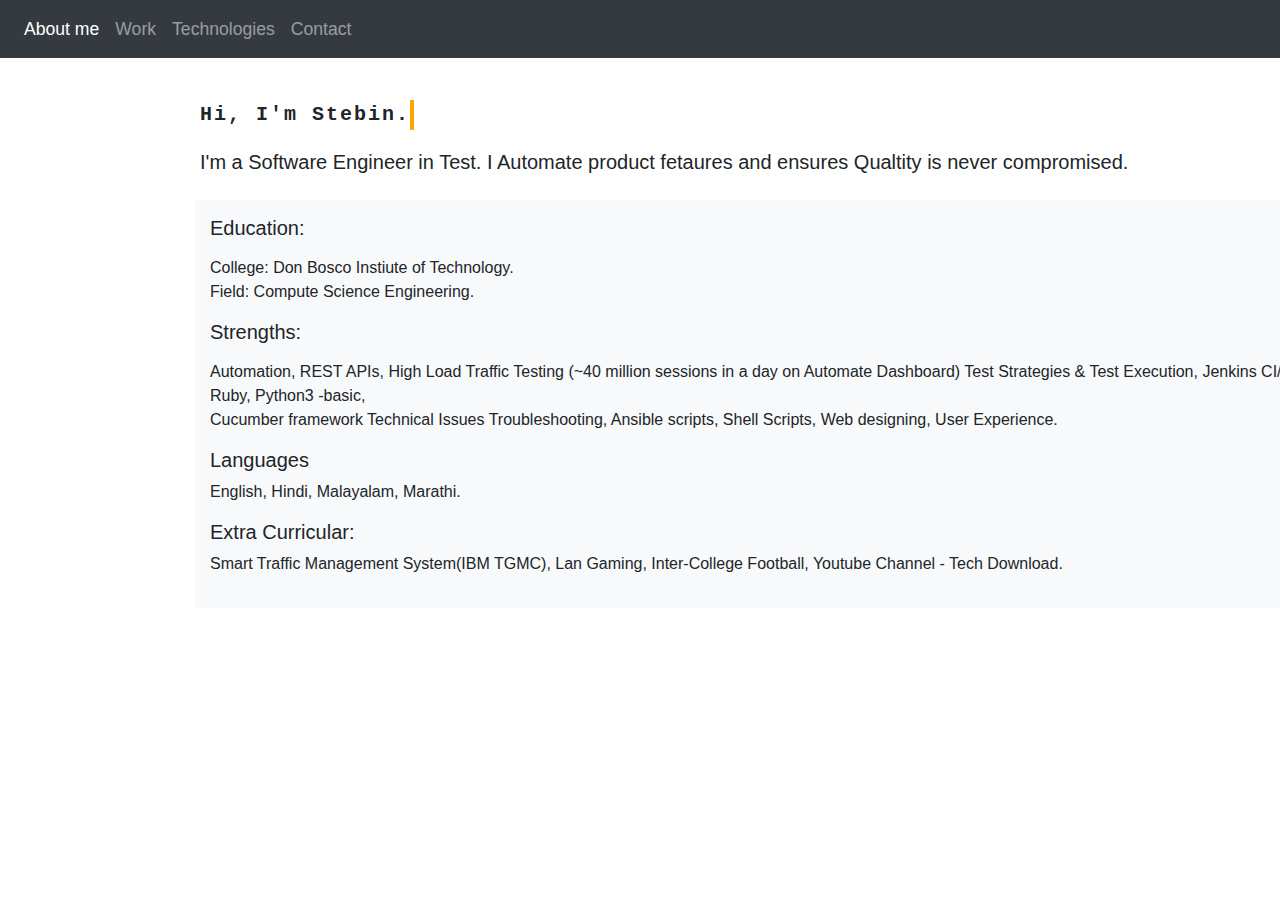
<file: index.html>
<!DOCTYPE html>
<html lang="en">

<head>

  <meta charset="utf-8">
  <meta name="viewport" content="width=device-width, initial-scale=1, shrink-to-fit=no">
  <meta name="description" content="">
  <meta name="author" content="">
  <title>Steb - QA Engineer</title>

  <!-- Bootstrap core CSS -->
  <link href="vendor/bootstrap/css/bootstrap.min.css" rel="stylesheet">
<link rel="icon" href="data:;base64,=">
  <!-- Custom styles for this template -->
  <link href="css/simple-sidebar.css" rel="stylesheet">

</head>

<body>
  <div class="d-flex" id="wrapper">
    <nav class="navbar fixed-top navbar-expand-lg navbar-dark scrolling-navbar bg-dark">
  <button class="navbar-toggler" type="button" data-toggle="collapse" data-target="#navbarSupportedContent"
    aria-controls="navbarSupportedContent" aria-expanded="false" aria-label="Toggle navigation">
    <span class="navbar-toggler-icon"></span>
  </button>
  <div class="collapse navbar-collapse" id="navbarSupportedContent">
    <ul class="navbar-nav mr-auto">
      <li class="nav-item active">
        <a class="nav-link" href="index.html">About me<span class="sr-only">(current)</span></a>
      </li>
      <li class="nav-item">
        <a class="nav-link" href="work_experience.html">Work</a>
      </li>
      <li class="nav-item">
        <a class="nav-link" href="tech.html">Technologies</a>
      </li>
      <li class="nav-item">
        <a class="nav-link" href="contact.html">Contact</a>
      </li>
    </ul>
  </div>
</nav>


    <!-- Page Content -->
    <div id="page-content-wrapper">

      <div class="container-fluid">
<div class="container bg-light">
<p></p>
<h5>Education:</h5>
<p></p>
<p>College: Don Bosco Instiute of Technology.<br>
 Field: Compute Science Engineering.</p>
<h5>Strengths:</h5>
<p></p>
<p>Automation, REST APIs, High Load Traffic Testing (~40 million sessions  in a day on Automate Dashboard)
          Test Strategies & Test Execution, Jenkins CI/CD, Ruby, Python3 -basic, <br>Cucumber  framework
  Technical Issues Troubleshooting, Ansible scripts, Shell Scripts, Web designing, User Experience.</p>
<h5>Languages</h5>
<p>English, Hindi, Malayalam, Marathi.</p>
  <h5>Extra Curricular:</h5>
<p>Smart Traffic Management System(IBM TGMC), Lan Gaming, Inter-College Football, Youtube Channel - Tech Download.</p>
<pre>
</pre>
</div>
        <div class="typewriter">
          <div class="typewriter-text">Hi, I'm Stebin.</div>
        </div>
        <div><h5 class="desc-text">I'm a Software Engineer in Test. I Automate product fetaures and ensures Qualtity is never compromised.</h5></div>
      </div>
    </div>
  </div>




  <!-- Bootstrap core JavaScript -->
  <script src="vendor/jquery/jquery.min.js"></script>
  <script src="vendor/bootstrap/js/bootstrap.bundle.min.js"></script>


</body>

</html>
</file>
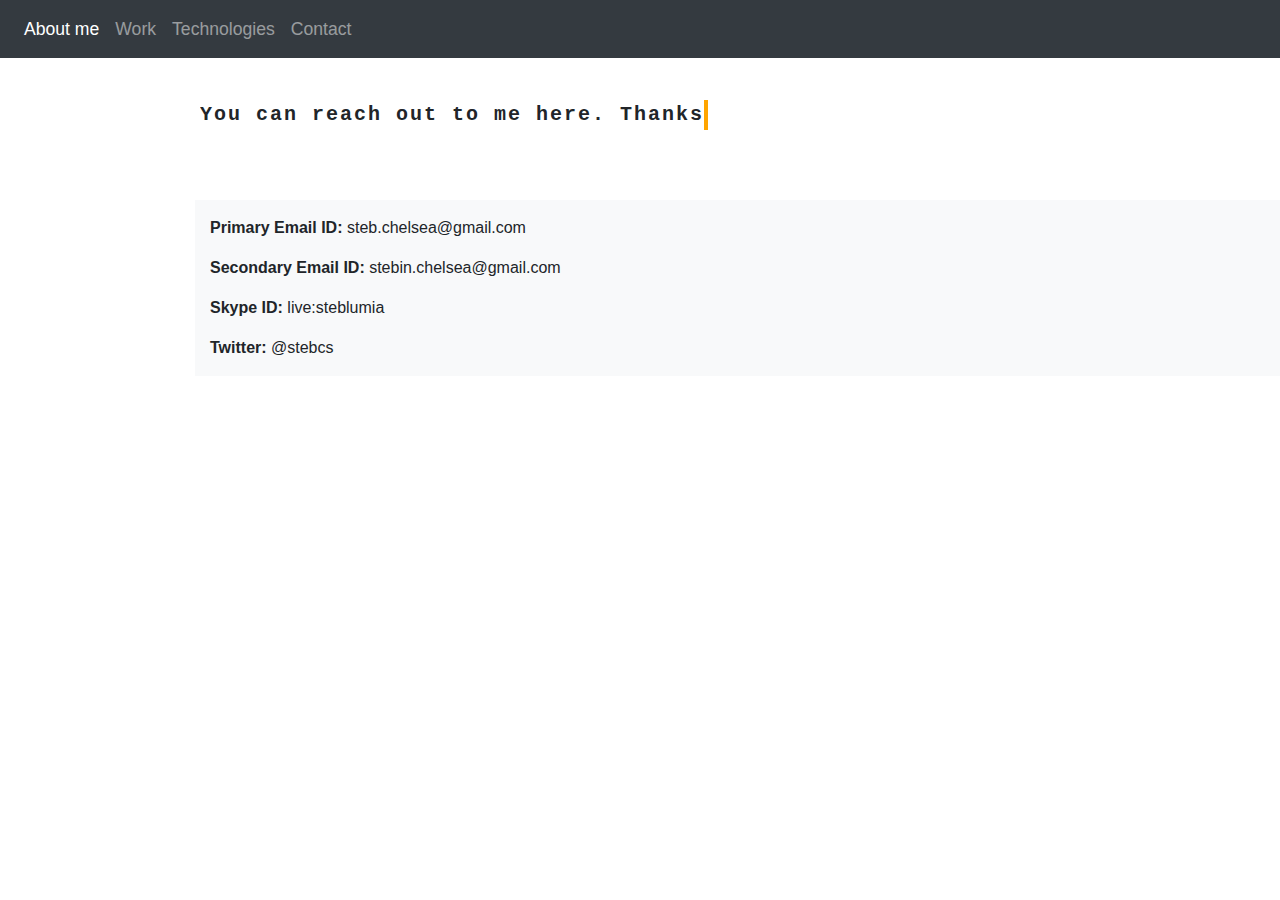
<file: contact.html>
<!DOCTYPE html>
<html lang="en">

<head>

  <meta charset="utf-8">
  <meta name="viewport" content="width=device-width, initial-scale=1, shrink-to-fit=no">
  <meta name="description" content="">
  <meta name="author" content="">
  <title>Steb - QA Engineer</title>

  <!-- Bootstrap core CSS -->
  <link href="vendor/bootstrap/css/bootstrap.min.css" rel="stylesheet">
<link rel="icon" href="data:;base64,=">
  <!-- Custom styles for this template -->
  <link href="css/simple-sidebar.css" rel="stylesheet">

</head>

<body>
  <div class="d-flex" id="wrapper">
    <nav class="navbar fixed-top navbar-expand-lg navbar-dark scrolling-navbar bg-dark">
  <button class="navbar-toggler" type="button" data-toggle="collapse" data-target="#navbarSupportedContent"
    aria-controls="navbarSupportedContent" aria-expanded="false" aria-label="Toggle navigation">
    <span class="navbar-toggler-icon"></span>
  </button>
  <div class="collapse navbar-collapse" id="navbarSupportedContent">
    <ul class="navbar-nav mr-auto">
      <li class="nav-item active">
        <a class="nav-link" href="index.html">About me<span class="sr-only">(current)</span></a>
      </li>
      <li class="nav-item">
        <a class="nav-link" href="work_experience.html">Work</a>
      </li>
      <li class="nav-item">
        <a class="nav-link" href="tech.html">Technologies</a>
      </li>
      <li class="nav-item">
        <a class="nav-link" href="#">Contact</a>
      </li>
    </ul>
  </div>
</nav>


    <!-- Page Content -->
    <div id="page-content-wrapper">

      <div class="container-fluid">
<div class="container bg-light">
<p></p>
<p><b>Primary Email ID: </b> steb.chelsea@gmail.com</p>
<p></p>
<p><b>Secondary Email ID: </b>stebin.chelsea@gmail.com</p>
<p></p>
<p><b>Skype ID: </b>live:steblumia</p>
<p><b>Twitter: </b>@stebcs</p>
</div>
        <div class="typewriter">
          <div class="typewriter-text">You can reach out to me here. Thanks</div>
        </div>
      </div>
    </div>
  </div>




  <!-- Bootstrap core JavaScript -->
  <script src="vendor/jquery/jquery.min.js"></script>
  <script src="vendor/bootstrap/js/bootstrap.bundle.min.js"></script>


</body>

</html>
</file>
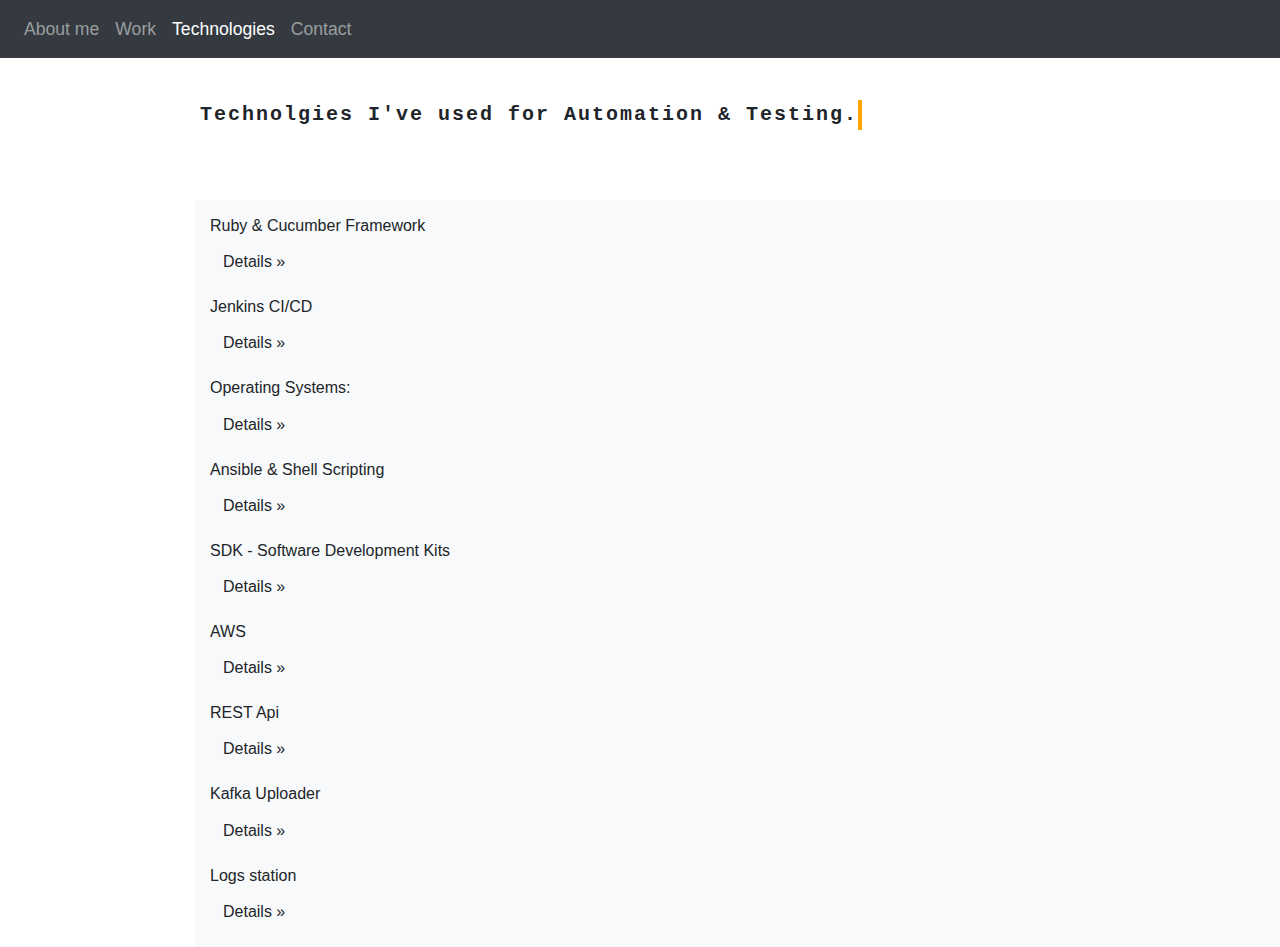
<file: tech.html>
<!DOCTYPE html>
<html lang="en">

<head>

  <meta charset="utf-8">
  <meta name="viewport" content="width=device-width, initial-scale=1, shrink-to-fit=no">
  <meta name="description" content="">
  <meta name="author" content="">

  <title>Steb - QA Engineer</title>

  <!-- Bootstrap core CSS -->
  <link href="vendor/bootstrap/css/bootstrap.min.css" rel="stylesheet">
<link rel="icon" href="data:;base64,=">
  <!-- Custom styles for this template -->
  <link href="css/simple-sidebar.css" rel="stylesheet">

</head>

<body>

  <div class="d-flex" id="wrapper">
    <nav class="navbar fixed-top navbar-expand-lg navbar-dark scrolling-navbar bg-dark">
  <button class="navbar-toggler" type="button" data-toggle="collapse" data-target="#navbarSupportedContent"
    aria-controls="navbarSupportedContent" aria-expanded="false" aria-label="Toggle navigation">
    <span class="navbar-toggler-icon"></span>
  </button>
  <div class="collapse navbar-collapse" id="navbarSupportedContent">
    <ul class="navbar-nav mr-auto">
      <li class="nav-item">
        <a class="nav-link" href="index.html">About me<span class="sr-only">(current)</span></a>
      </li>
      <li class="nav-item">
        <a class="nav-link" href="work_experience.html">Work</a>
      </li>
      <li class="nav-item active">
        <a class="nav-link" href="tech.html">Technologies</a>
      </li>
      <li class="nav-item">
        <a class="nav-link" href="contact.html">Contact</a>
      </li>
    </ul>
  </div>
</nav>

    <div id="page-content-wrapper">

      <div class="container-fluid">

        <div class="typewriter">
          <div class="typewriter-text">Technolgies I've used for Automation & Testing.</div>
        </div>
      </div>
    </div>


  <div id="page-content-wrapper">
    <div class="container bg-light">
    <div class="container-fluid">




  <div class="row">
        <div class="span4 collapse-group">
         <p></p>
          <h6>Ruby & Cucumber Framework</h6>
           <p class="collapse" id="viewdetails2">Used Ruby 2.5.0 along with BDD framework Cucumber for Automation product features along with reporting. </p>
          <p><a class="btn" data-toggle="collapse" data-target="#viewdetails2">Details &raquo;</a></p>
        </div>
      </div>
       <div class="row">
        <div class="span4 collapse-group">
          <h6>Jenkins CI/CD</h6>
           <p class="collapse" id="viewdetails3">Used Jenkins for setting up sanity and regression suites for daily production releases.
           Created jobs for code coverage with reporting and treshold breach failures.</p>
          <p><a class="btn" data-toggle="collapse" data-target="#viewdetails3">Details &raquo;</a></p>
        </div>
      </div>
      <div class="row">
        <div class="span4 collapse-group">
          <h6>Operating Systems:</h6>
           <p class="collapse" id="viewdetails4">Used Cent OS v.6.9, Mac OS X High Sierra & Mojave, Ubuntu 16, Windows 7. </p>
          <p><a class="btn" data-toggle="collapse" data-target="#viewdetails4">Details &raquo;</a></p>
        </div>
      </div>
      <div class="row">
        <div class="span4 collapse-group">
          <h6>Ansible & Shell Scripting</h6>
           <p class="collapse" id="viewdetails5">Written Ansible Scripts for logs deletion on staging environments and for setting up a deploy jobs on staging machines(which taskes care of isntalling of all dependecies). </p>
          <p><a class="btn" data-toggle="collapse" data-target="#viewdetails5">Details &raquo;</a></p>
        </div>
      </div>
      <div class="row">
        <div class="span4 collapse-group">
          <h6>SDK - Software Development Kits</h6>
           <p class="collapse" id="viewdetails6">Android Studio, Xcode, Eclipse. </p>
          <p><a class="btn" data-toggle="collapse" data-target="#viewdetails6">Details &raquo;</a></p>
        </div>
      </div>
      <div class="row">
        <div class="span4 collapse-group">
          <h6>AWS</h6>
           <p class="collapse" id="viewdetails7">To manage staging environments, creating new instances, allocation of disks and memeory, load balancing, adding Route53. </p>
          <p><a class="btn" data-toggle="collapse" data-target="#viewdetails7">Details &raquo;</a></p>
        </div>
      </div>
      <div class="row">
        <div class="span4 collapse-group">
          <h6>REST Api</h6>
           <p class="collapse" id="viewdetails8">Used REST Apis for pricing scenarios, Stripe (payment gateway) and Zuora(Billing System) for testing of picing page/components when UI is not Optimised to load faster.</p>
          <p><a class="btn" data-toggle="collapse" data-target="#viewdetails8">Details &raquo;</a></p>
        </div>
      </div>
      <div class="row">
        <div class="span4 collapse-group">
          <h6>Kafka Uploader</h6>
           <p class="collapse" id="viewdetails9"> Tested various scenarios for Kafka uploaded a distributed messagin system for sclaing relatime user logs. This included testig region down and regions toggle scenrios with production like traffic.</p>
          <p><a class="btn" data-toggle="collapse" data-target="#viewdetails9">Details &raquo;</a></p>
        </div>
      </div>
      <div class="row">
        <div class="span4 collapse-group">
          <h6>Logs station</h6>
           <p class="collapse" id="viewdetails10"> Integrated Logs station service with the staging environments for providing staging Railsapp and other components logs on webpage in realtime.</p>
          <p><a class="btn" data-toggle="collapse" data-target="#viewdetails10">Details &raquo;</a></p>
        </div>
      </div>
</div>
    </div>
  </div>
    </div>



  <!-- Bootstrap core JavaScript -->
  <script src="vendor/jquery/jquery.min.js"></script>
  <script src="vendor/bootstrap/js/bootstrap.bundle.min.js"></script>


</body>

</html>
</file>
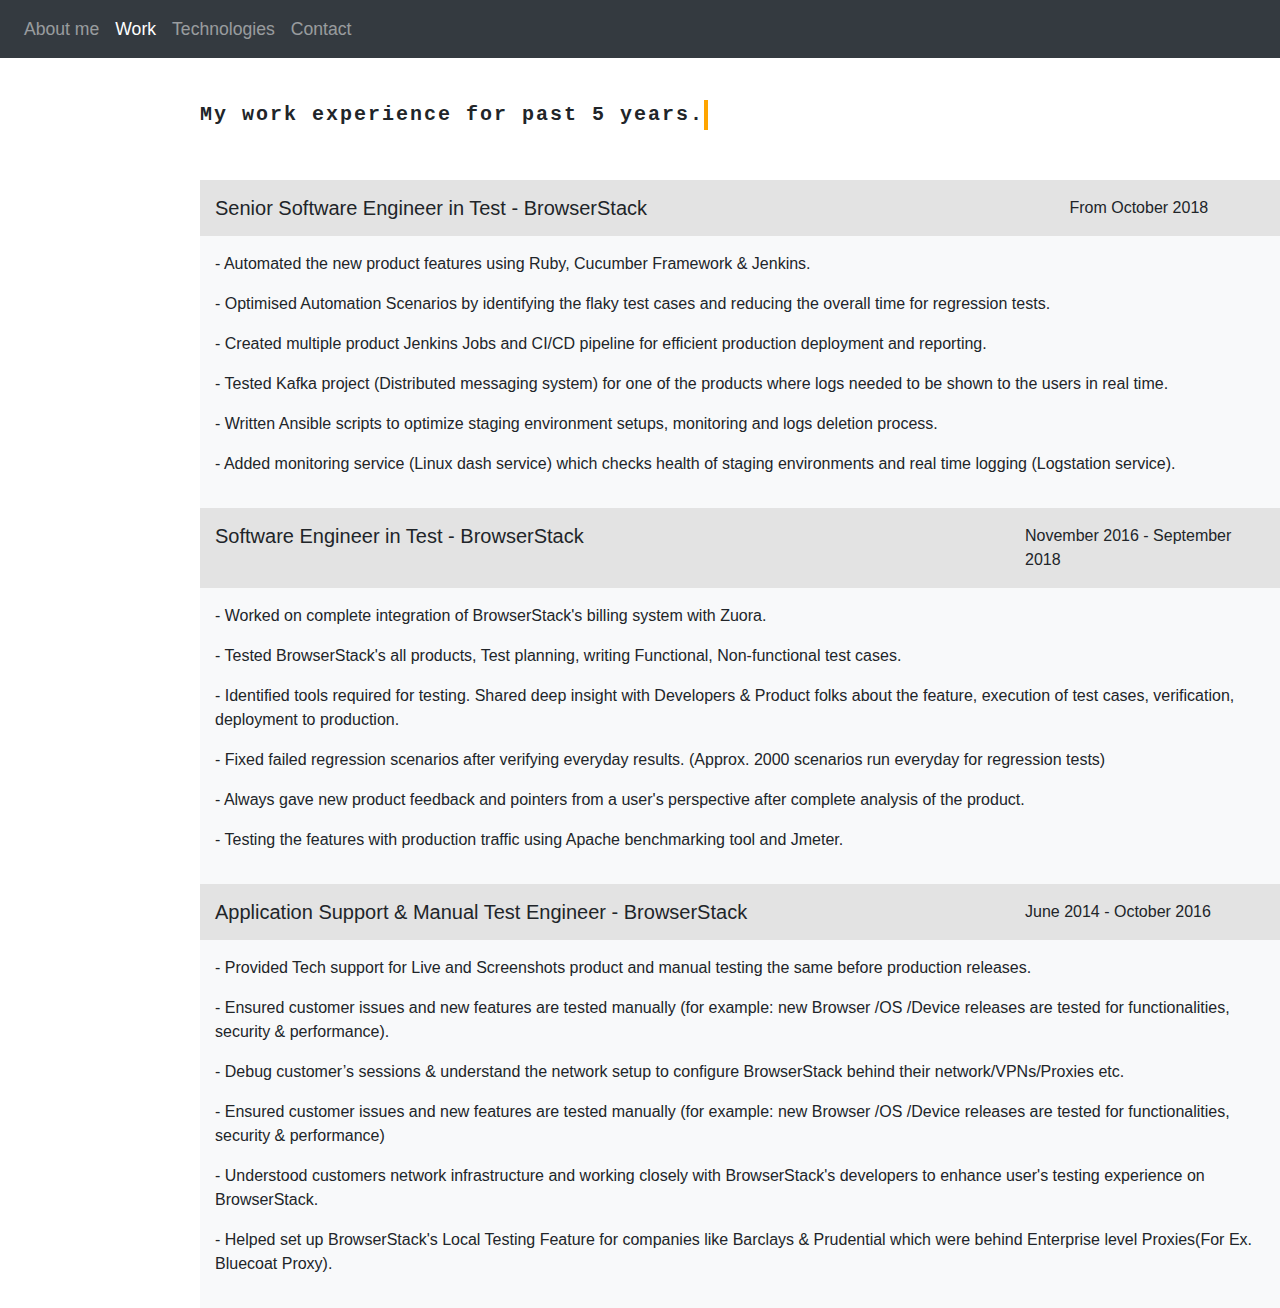
<file: work_experience.html>
<!DOCTYPE html>
<html lang="en">

<head>

  <meta charset="utf-8">
  <meta name="viewport" content="width=device-width, initial-scale=1, shrink-to-fit=no">
  <meta name="description" content="">
  <meta name="author" content="">

  <title>Steb - QA Engineer</title>

  <!-- Bootstrap core CSS -->
  <link href="vendor/bootstrap/css/bootstrap.min.css" rel="stylesheet">
<link rel="icon" href="data:;base64,=">
  <!-- Custom styles for this template -->
  <link href="css/simple-sidebar.css" rel="stylesheet">

</head>

<body>

  <div class="d-flex" id="wrapper">
    <nav class="navbar fixed-top navbar-expand-lg navbar-dark scrolling-navbar bg-dark">
  <button class="navbar-toggler" type="button" data-toggle="collapse" data-target="#navbarSupportedContent"
    aria-controls="navbarSupportedContent" aria-expanded="false" aria-label="Toggle navigation">
    <span class="navbar-toggler-icon"></span>
  </button>
  <div class="collapse navbar-collapse" id="navbarSupportedContent">
    <ul class="navbar-nav mr-auto">
      <li class="nav-item">
        <a class="nav-link" href="index.html">About me<span class="sr-only">(current)</span></a>
      </li>
      <li class="nav-item  active">
        <a class="nav-link" href="work_experience.html">Work</a>
      </li>
      <li class="nav-item">
        <a class="nav-link" href="tech.html">Technologies</a>
      </li>
      <li class="nav-item">
        <a class="nav-link" href="contact.html">Contact</a>
      </li>
    </ul>
  </div>
</nav>

    <div id="page-content-wrapper">
      <div class="container1 bg-light">
      <div class="container-fluid">
      <div class="row bg-primary">
          <div class="col-md-9">
<p></p>
<h5>Senior Software Engineer in Test - BrowserStack</h5>
<p></p>
</div>
<div class="col-sm-3">
<p></p>
<p></p>
<p>&nbsp;&nbsp;&nbsp;&nbsp;&nbsp;&nbsp;&nbsp;&nbsp;&nbsp;&nbsp;From October 2018</p>
</div>
</div>
<p></p>
<p> - Automated the new product features using Ruby, Cucumber Framework & Jenkins.</p>
<p> - Optimised Automation Scenarios by identifying the flaky test cases and reducing the overall time for regression tests. </p>
<p> - Created multiple product Jenkins Jobs and CI/CD pipeline for efficient production deployment and reporting. </p>
<p> - Tested Kafka project (Distributed messaging system) for one of the products where logs needed to be shown to the users in real time.</p>
<p> - Written Ansible scripts to optimize staging environment setups, monitoring and logs deletion process.</p>
<p> - Added monitoring service (Linux dash service) which checks health of staging environments and real time logging (Logstation service).</p>
<pre>
</pre>

<div class="row bg-primary">
          <div class="col-md-9">
<p></p>
<h5>Software Engineer in Test - BrowserStack</h5>
<p></p>
</div>
<div class="col-sm-3">

<p></p>
<p></p>
<p>November 2016 - September 2018</p>
</div>
</div>
<p></p>
<p> - Worked on complete integration of BrowserStack's billing system with Zuora.</p>
<p> - Tested BrowserStack's all products, Test planning, writing Functional, Non-functional test cases. </p>
<p> - Identified tools required for testing. Shared deep insight with Developers & Product folks about the feature, execution of test cases, verification, deployment to production. </p>
<p> - Fixed failed regression scenarios after verifying everyday results. (Approx. 2000 scenarios run everyday for regression tests)</p>
<p> - Always gave new product feedback and pointers from a user's perspective after complete analysis of the product.</p>
<p> - Testing the features with production traffic using Apache benchmarking tool and Jmeter.</p>
<pre>
</pre>

<div class="row bg-primary">
          <div class="col-md-9">
<p></p>
<h5>Application Support & Manual Test Engineer - BrowserStack</h5>
<p></p>
</div>
<div class="col-sm-3">
<p></p>
<p></p>
<p>June 2014 - October 2016</p>
</div>
</div>
<p></p>
<p> - Provided Tech support for Live and Screenshots product and manual testing the same before production releases.</p>
<p> - Ensured customer issues and new features are tested manually (for example: new Browser /OS /Device releases are tested for functionalities, security & performance). </p>
<p> - Debug customer’s sessions & understand the network setup to configure BrowserStack behind their network/VPNs/Proxies etc. </p>
<p> - Ensured customer issues and new features are tested manually (for example: new Browser /OS /Device releases are tested for functionalities, security & performance)</p>
<p> - Understood customers network infrastructure and working closely with BrowserStack's developers to enhance user's testing experience on BrowserStack.
<p> - Helped set up BrowserStack's Local Testing Feature for companies like Barclays & Prudential which were behind Enterprise level Proxies(For Ex. Bluecoat Proxy).
</p>
<pre>
</pre>
</div>
</div>
</div>

</div>
        <div class="typewriter">
          <div class="typewriter-text">My work experience for past 5 years.</div>
        </div>
      </div>
    </div>
  </div>
  <!-- Bootstrap core JavaScript -->
  <script src="vendor/jquery/jquery.min.js"></script>
  <script src="vendor/bootstrap/js/bootstrap.bundle.min.js"></script>


</body>

</html>
</file>
<file: css/simple-sidebar.css>
/*!
 * Start Bootstrap - Simple Sidebar (https://startbootstrap.com/template-overviews/simple-sidebar)
 * Copyright 2013-2019 Start Bootstrap
 * Licensed under MIT (https://github.com/BlackrockDigital/startbootstrap-simple-sidebar/blob/master/LICENSE)
 */
body {
  overflow-x: hidden;
}

.navbar {
  min-height: 50px;
}

.nav-link{
  font-size: 1.1rem;
}

/*#sidebar-wrapper {
  min-height: 100vh;
  margin-left: -15rem;
  -webkit-transition: margin .25s ease-out;
  -moz-transition: margin .25s ease-out;
  -o-transition: margin .25s ease-out;
  transition: margin .25s ease-out;
}

#sidebar-wrapper .sidebar-heading {
  padding: 0.875rem 1.25rem;
  font-size: 1.2rem;
}

#sidebar-wrapper .list-group {
  width: 15rem;
}*/

#page-content-wrapper {
  min-width: 100vw;
}

#wrapper.toggled #sidebar-wrapper {
  margin-left: 0;
}

.desc-text {
  position: absolute;
  left: 200px;
  top: 150px;
}

@media (min-width: 768px) {
  #sidebar-wrapper {
    margin-left: 0;
  }

  #page-content-wrapper {
    min-width: 0;
    width: 100%;
  }

  #wrapper.toggled #sidebar-wrapper {
    margin-left: -15rem;
  }
}



.container1{
  /*float: left;*/
 position: absolute;
  left: 200px;
  top: 180px;
}


.container{
  /*float: left;*/
 position: absolute;
  left: 195px;
  top: 200px;
}
/*css for typing animation*/
.typewriter {
    font-family: Courier, monospace;
  display: inline-block;
  position: absolute;
  left: 200px;
  top: 100px;
  /*z-index: -1;*/
}

.typewriter-text {
    display: inline-block;
    overflow: hidden;
    letter-spacing: 2px;
  animation: typing 2.5s steps(30, end), blink .75s step-end infinite;
    white-space: nowrap;
    font-size: 20px;
    font-weight: 550;
    border-right: 4px solid orange;
    box-sizing: border-box;
}

@keyframes typing {
    from {
        width: 0%
    }
    to {
        width: 100%
    }
}

@keyframes blink {
    from, to {
        border-color: transparent
    }
    50% {
        border-color: orange;
    }
}

.col-md-9 {
background-color: #e3e3e3;
}
.col-sm-3{
background-color: #e3e3e3;
}


body {
        padding-top: 60px;
        padding-bottom: 40px;
      }

.bs-example {
  margin: 20px;
}
</file>
